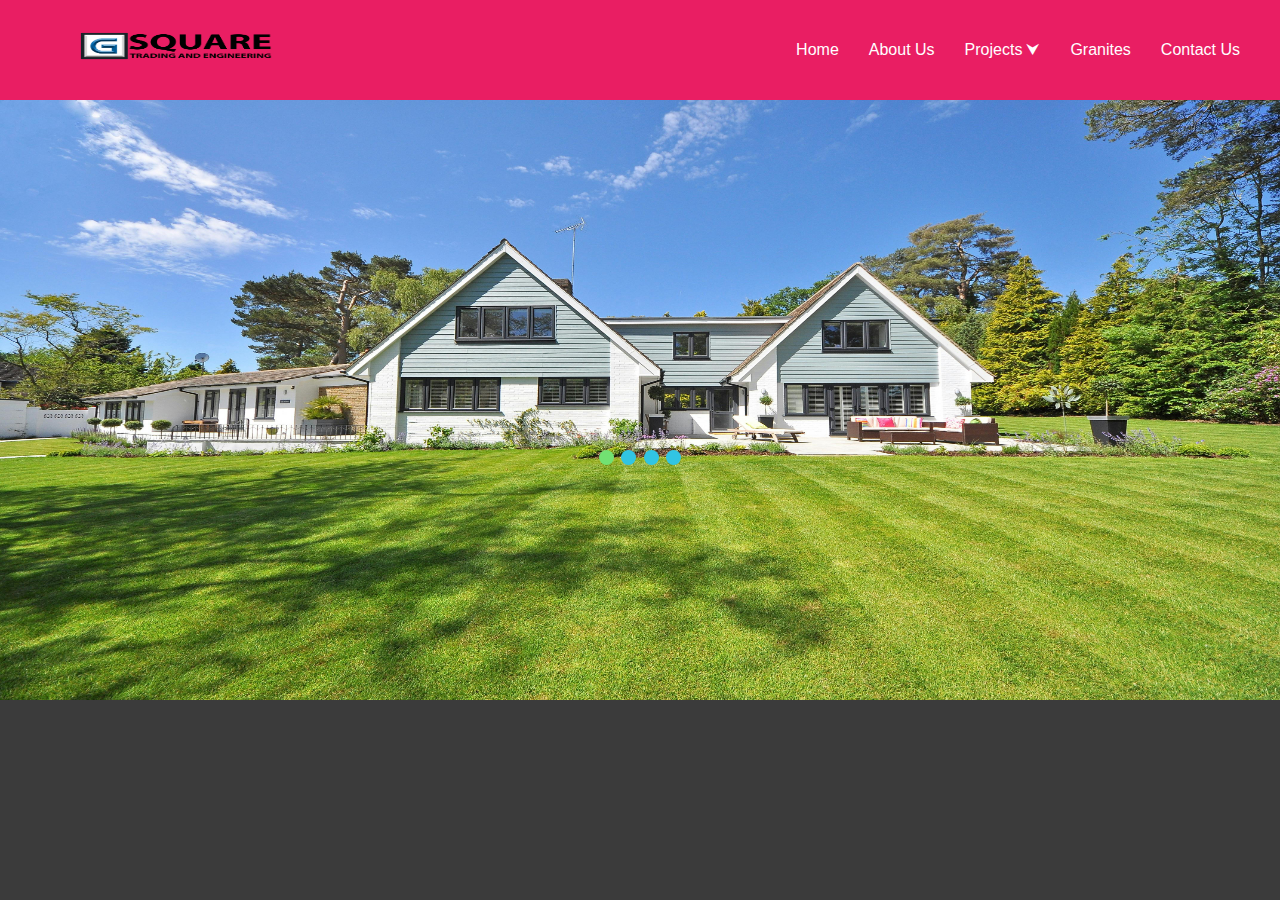
<file: index.html>
<!DOCTYPE html>
<html lang="en">
<head>
  <meta charset="UTF-8">
  <meta name="viewport" content="width=device-width, initial-scale=1.0">
  <title>Gsquare Trading and Engineering</title>
  <link rel="stylesheet" href="style.css">
  <link rel="stylesheet" href="https://cdnjs.cloudflare.com/ajax/libs/font-awesome/6.3.0/css/all.min.css" integrity="sha512-SzlrxWUlpfuzQ+pcUCosxcglQRNAq/DZjVsC0lE40xsADsfeQoEypE+enwcOiGjk/bSuGGKHEyjSoQ1zVisanQ==" crossorigin="anonymous" referrerpolicy="no-referrer" /> 
</head>
<body>
  <!-- Nav tab -->
  <nav class="navigation-bar">
      <span class="toggle-button">&#9776;</span> 

      <a href="#" class="logo"><img src="Banner-images/logo final.png2 (1).png" alt="logo" width="250px" height="100px"></a>
      <ul class="main-menu">
          <li class="menu-item"><a class="navlink" href="/home.html">Home</a></li>
          <li class="menu-item"><a class="navlink"href="/aboutus.html">About Us</a></li>
          <li class="menu-item has-submenu"><a class="navlink"tabindex="0" >Projects</a>
            <ul class="submenu">
                <li class="submenu-item"><a href="/projects.html">Private</a></li>
                <li class="submenu-item"><a href="#">HDB</a></li>
                <li class="submenu-item"><a href="#">Commercial</a></li>
            </ul>
          </li>
          
          <li class="menu-item"><a class="navlink"href="/granites.html">Granites</a></li>
          <li class="menu-item"><a class="navlink" href="/contact.html">Contact Us</a></li>
          
      </ul>
  </nav>  
  <!-- imagetop slider -->
  <div class="bannerslides">
     <div class="img-1" ><img  src="Banner-images/image-6.jpg" alt="img1"></div>
    <div class="img-2" ><img src="Banner-images/image-5.jpg" alt="img2" ></div>
    <div class="img-3" ><img src="Banner-images/image-7.jpg" alt="img3" ></div>
    <div class="img-4" ><img src="Banner-images/image-3.jpg" alt="img4" ></div>
     
  <div class="dots">
    <span class="dot active " onclick="currentSlide(0)"></span> 
  <span class="dot" onclick="currentSlide(1)"></span> 
  <span class="dot" onclick="currentSlide(2)"></span> 
  <span class="dot" onclick="currentSlide(3)"></span> 
  
  </div>
  <script src="script.js"></script>
</body>
</html>
</file>
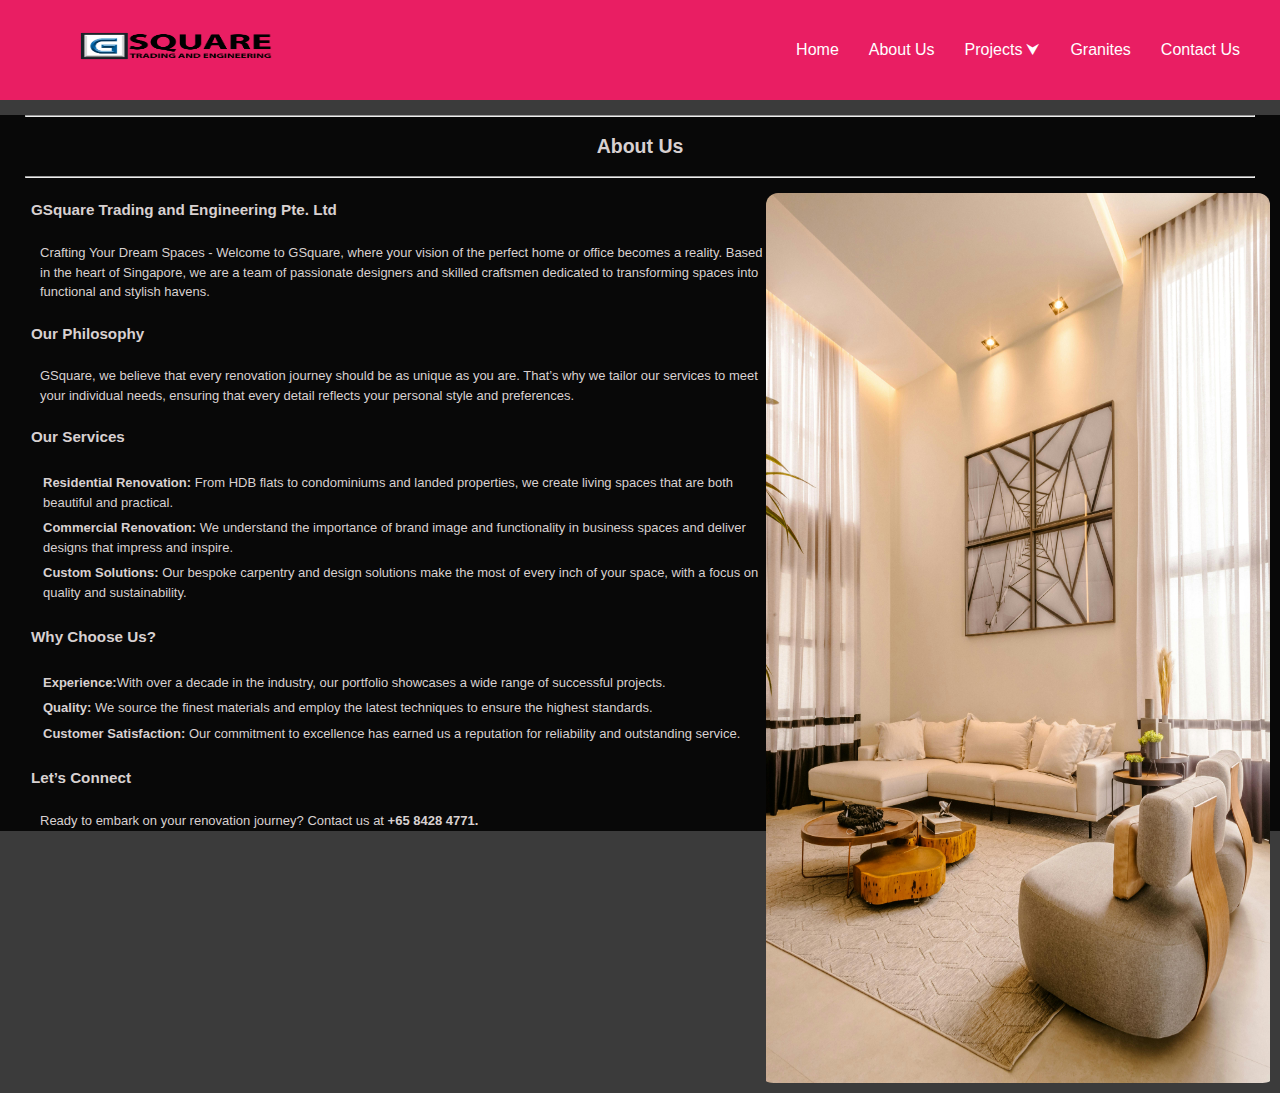
<file: aboutus.html>
<!DOCTYPE html>
<html lang="en">
<head>
    <meta charset="UTF-8">
    <meta name="viewport" content="width=device-width, initial-scale=1.0">
    <link rel="stylesheet" href="style.css">
    <link rel="stylesheet" href="https://cdnjs.cloudflare.com/ajax/libs/font-awesome/6.3.0/css/all.min.css" integrity="sha512-SzlrxWUlpfuzQ+pcUCosxcglQRNAq/DZjVsC0lE40xsADsfeQoEypE+enwcOiGjk/bSuGGKHEyjSoQ1zVisanQ==" crossorigin="anonymous" referrerpolicy="no-referrer" /> 
    <title>Gsquare Trading And Engineering</title>
</head>
<body>
    <nav class="navigation-bar">
        <span class="toggle-button">&#9776;</span> 
  
        <a href="#" class="logo"><img src="Banner-images/logo final.png2 (1).png" alt="logo" width="250px" height="100px"></a>
        <ul class="main-menu">
            <li class="menu-item"><a href="/home.html">Home</a></li>
            <li class="menu-item"><a href="/aboutus.html">About Us</a></li>
            <li class="menu-item has-submenu"><a tabindex="0" >Projects</a>
              <ul class="submenu">
                  <li class="submenu-item"><a href="/projects.html">Private</a></li>
                  <li class="submenu-item"><a href="#">HDB</a></li>
                  <li class="submenu-item"><a href="#">Commercial</a></li>
              </ul>
            </li>
            
            <li class="menu-item"><a href="/granites.html">Granites</a></li>
            <li class="menu-item"><a href="/contact.html">Contact Us</a></li>
            
        </ul>
    </nav>  


    <div id="about-us" class="about">
        <hr>
        <h2>About Us</h2>
        <hr>
        <!-- <img src="Banner-images/image-4.jpg" alt=""> -->
        <img src="Banner-images/image-2.jpg" alt="">
        
           <h3>GSquare Trading and Engineering Pte. Ltd</h3>
           <p> Crafting Your Dream Spaces - Welcome to GSquare, where your vision of the perfect home or office becomes a
          reality. Based in the heart of Singapore, we are a team of passionate designers and
          skilled craftsmen dedicated to transforming spaces into functional and stylish
          havens.</p>
          
           <h3>Our Philosophy</h3>
          <p> GSquare, we believe that every renovation journey should be as unique as you are.
          That’s why we tailor our services to meet your individual needs, ensuring that every
          detail reflects your personal style and preferences.</p> 
          <h3>Our Services</h3>
          <ul>
          <p><li> <b>Residential Renovation:</b> From HDB flats to condominiums and landed
          properties, we create living spaces that are both beautiful and practical.</li> 
          <li> <b>Commercial Renovation:</b> We understand the importance of brand image and
          functionality in business spaces and deliver designs that impress and inspire.</li>
          <li> <b>Custom Solutions:</b> Our bespoke carpentry and design solutions make the
          most of every inch of your space, with a focus on quality and sustainability. </li></p></ul>
          
            <ul><h3>Why Choose Us?</h3>
          <p><li> <b>Experience:</b>With over a decade in the industry, our portfolio showcases a
          wide range of successful projects. </li>
          <li> <b>Quality:</b> We source the finest materials and employ the latest techniques to
          ensure the highest standards. </li>
          <li> <b>Customer Satisfaction:</b> Our commitment to excellence has earned us a
          reputation for reliability and outstanding service.</p></li></ul>
          
           <h3>Let’s Connect</h3>
           <p>Ready to embark on your renovation journey? Contact us at <b>+65 8428 4771.</b> </p>
           
        
      </div>
    
    <script src="script.js"></script>
</body>
</html>
</file>
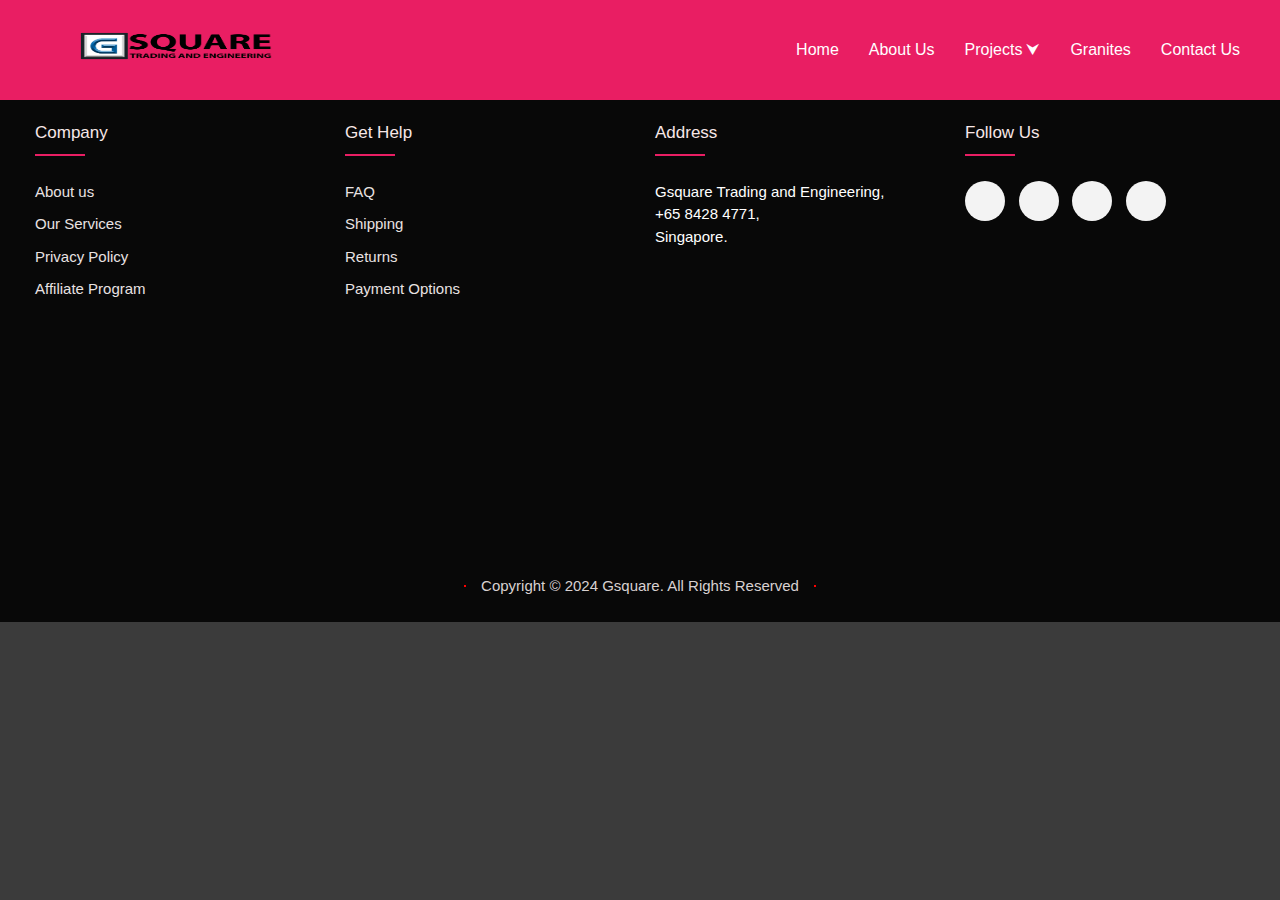
<file: contact.html>
<!DOCTYPE html>
<html lang="en">
<head>
    <meta charset="UTF-8">
    <meta name="viewport" content="width=device-width, initial-scale=1.0">
    <link rel="stylesheet" href="style.css">
    <link rel="stylesheet" href="https://cdnjs.cloudflare.com/ajax/libs/font-awesome/6.3.0/css/all.min.css" integrity="sha512-SzlrxWUlpfuzQ+pcUCosxcglQRNAq/DZjVsC0lE40xsADsfeQoEypE+enwcOiGjk/bSuGGKHEyjSoQ1zVisanQ==" crossorigin="anonymous" referrerpolicy="no-referrer" /> 
    <title>Gsquare Trading And Engineering</title>
</head>
<body>
    <nav class="navigation-bar">
        <span class="toggle-button">&#9776;</span> 
  
        <a href="#" class="logo"><img src="Banner-images/logo final.png2 (1).png" alt="logo" width="250px" height="100px"></a>
        <ul class="main-menu">
            <li class="menu-item"><a href="/home.html">Home</a></li>
            <li class="menu-item"><a href="/aboutus.html">About Us</a></li>
            <li class="menu-item has-submenu"><a tabindex="0">Projects</a>
              <ul class="submenu">
                  <li class="submenu-item"><a href="/projects.html">Private</a></li>
                  <li class="submenu-item"><a href="#">HDB</a></li>
                  <li class="submenu-item"><a href="#">Commercial</a></li>
              </ul>
            </li>
            
            <li class="menu-item"><a href="/granites.html">Granites</a></li>
            <li class="menu-item"><a href="/contact.html">Contact Us</a></li>
            
        </ul>
    </nav>  
    <!-- <div class="bannerslides">
        <div class="img-1" ><img  src="Banner-images/image-3.jpg" alt="img1"></div>
       <div class="img-2" ><img src="Banner-images/image-5.jpg" alt="img2" ></div>
       <div class="img-3" ><img src="Banner-images/image-7.jpg" alt="img3" ></div>
       <div class="img-4" ><img src="Banner-images/image-6.jpg" alt="img4" ></div>
        
     <div class="dots">
       <span class="dot active " onclick="currentSlide(0)"></span> 
     <span class="dot" onclick="currentSlide(1)"></span> 
     <span class="dot" onclick="currentSlide(2)"></span> 
     <span class="dot" onclick="currentSlide(3)"></span> 
     
     </div></div> -->
    <footer id="foot">
        <div class="container">
          <div class="content">
           <div class="footer">
             <h2>Company</h2>
             <ul>
              <li><a href="">About us</a></li>
              <li><a href="">Our Services</a></li>
              <li><a href="">Privacy Policy</a></li>
              <li><a href="">Affiliate Program</a></li>
             </ul>
             </div>
          <div class="footer">
              <h2>Get Help</h2>
              <ul>
                  <li><a href="">FAQ</a></li>
                  <li><a href="">Shipping</a></li>
                  <li><a href="">Returns</a></li>
                  <li><a href="">Payment Options</a></li>
              </ul></div>
          <div class="footer">
                 
                  <h2>Address</h2>
                  <p> 
                  Gsquare Trading and Engineering,<br>
                  +65 8428 4771, <br>
                  Singapore.
                <br>
                  </p>
                
                  
                </div>
         <div class="footer">  
              <h2>Follow Us</h2>
              <div class="social-media"> 
              <a href=""><i class="fab fa-facebook-f"></i></a>
              <!-- <a href=""><i class="fab fa-twitter"></i></a> -->
              <a href=""><i class="fab fa-instagram"></i></a>
              <a href=""><i class="fab fa-linkedin-in"></i></a>
              <a href=""><i class="fa-brands fa-whatsapp"></i></a>
                </div>
            </div>
            <div class="copyright-text">
              <hr color="red">
              <p>Copyright &copy; 2024 Gsquare. All Rights Reserved</p>
              <hr color="red">
            </div>
            <!-- <button class="scrollbar">
              <a href=""><i class="fa-solid fa-arrow-up"></i></a>
              
            </button> -->
          </div>

    <script src="script.js"></script>
</body>
</html>
</file>
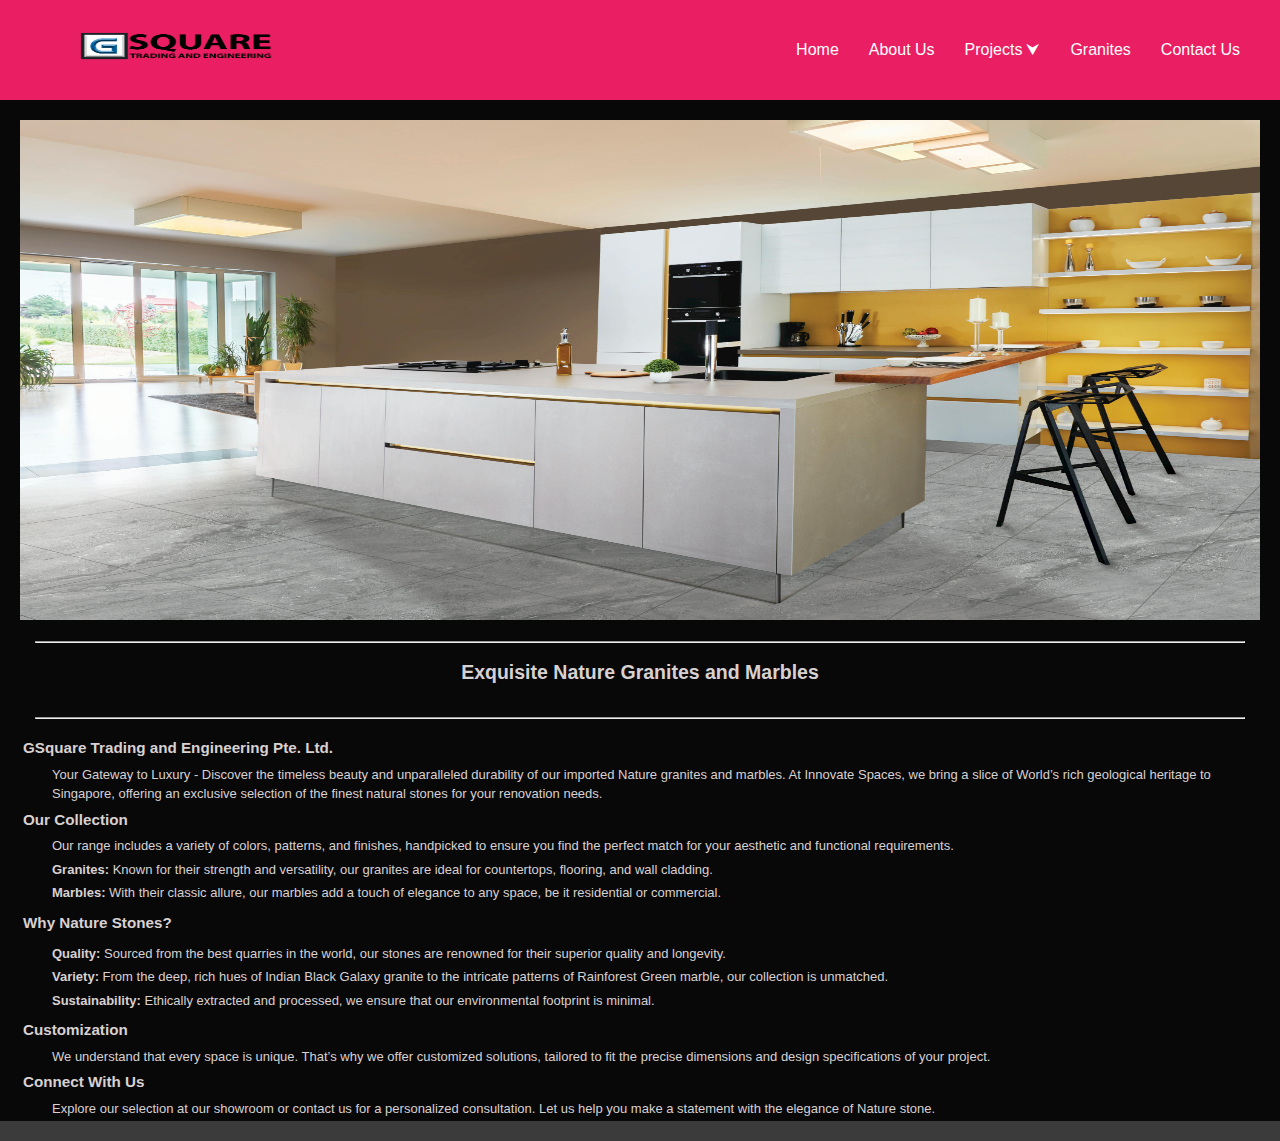
<file: granites.html>
<!DOCTYPE html>
<html lang="en">
<head>
    <meta charset="UTF-8">
    <meta name="viewport" content="width=device-width, initial-scale=1.0">
    <link rel="stylesheet" href="style.css">
    <link rel="stylesheet" href="https://cdnjs.cloudflare.com/ajax/libs/font-awesome/6.3.0/css/all.min.css" integrity="sha512-SzlrxWUlpfuzQ+pcUCosxcglQRNAq/DZjVsC0lE40xsADsfeQoEypE+enwcOiGjk/bSuGGKHEyjSoQ1zVisanQ==" crossorigin="anonymous" referrerpolicy="no-referrer" /> 
    <title>Gsquare Trading And Engineering</title>
</head>
<body>
    <nav class="navigation-bar">
        <span class="toggle-button">&#9776;</span> 
  
        <a href="#" class="logo"><img src="Banner-images/logo final.png2 (1).png" alt="logo" width="250px" height="100px"></a>
        <ul class="main-menu">
            <li class="menu-item"><a href="/home.html">Home</a></li>
            <li class="menu-item"><a href="/aboutus.html">About Us</a></li>
            <li class="menu-item has-submenu"><a tabindex="0" >Projects</a>
              <ul class="submenu">
                  <li class="submenu-item"><a href="/projects.html">Private</a></li>
                  <li class="submenu-item"><a href="#">HDB</a></li>
                  <li class="submenu-item"><a href="#">Commercial</a></li>
              </ul>
            </li>
            
            <li class="menu-item"><a href="/granites.html">Granites</a></li>
            <li class="menu-item"><a href="/contact.html">Contact Us</a></li>
            
        </ul>
    </nav>  

    <div class="container">
        <div  id="granites" class="granite">
            <img src="Banner-images/image-5.jpg" alt="" >
            <hr>
           <h2>Exquisite Nature Granites and Marbles</h2>
           <hr>
            <h3>GSquare Trading and Engineering Pte. Ltd.</h3><p> Your Gateway to Luxury - 
            Discover the timeless beauty and unparalleled durability of our imported Nature
            granites and marbles. At Innovate Spaces, we bring a slice of World’s rich geological
            heritage to Singapore, offering an exclusive selection of the finest natural stones for
            your renovation needs. </p>
        
             <ul><h3>Our Collection</h3><p>
            Our range includes a variety of colors, patterns, and finishes, handpicked to ensure
            you find the perfect match for your aesthetic and functional requirements.
             <li><b>Granites:</b> Known for their strength and versatility, our granites are ideal for
            countertops, flooring, and wall cladding.</li> 
             <li><b> Marbles:</b> With their classic allure, our marbles add a touch of elegance to any
            space, be it residential or commercial.</li></ul></p>
        
             <ul><h3>Why Nature Stones?</h3><p>
            <li><b>Quality:</b> Sourced from the best quarries in the world, our stones are renowned
            for their superior quality and longevity.</li>
            <li> <b>Variety:</b> From the deep, rich hues of Indian Black Galaxy granite to the
            intricate patterns of Rainforest Green marble, our collection is unmatched.</li>
            <li> <b>Sustainability:</b> Ethically extracted and processed, we ensure that our
            environmental footprint is minimal. </li></ul></p>
             <h3>Customization</h3>
            <p>We understand that every space is unique. That’s why we offer customized
            solutions, tailored to fit the precise dimensions and design specifications of your
            project.</p>
             <h3>Connect With Us</h3>
             <p>Explore our selection at our showroom or contact us for a personalized consultation.
            Let us help you make a statement with the elegance of Nature stone.</p>
        </div>
        </div>

    <script src="script.js"></script>
</body>
</html>
</file>
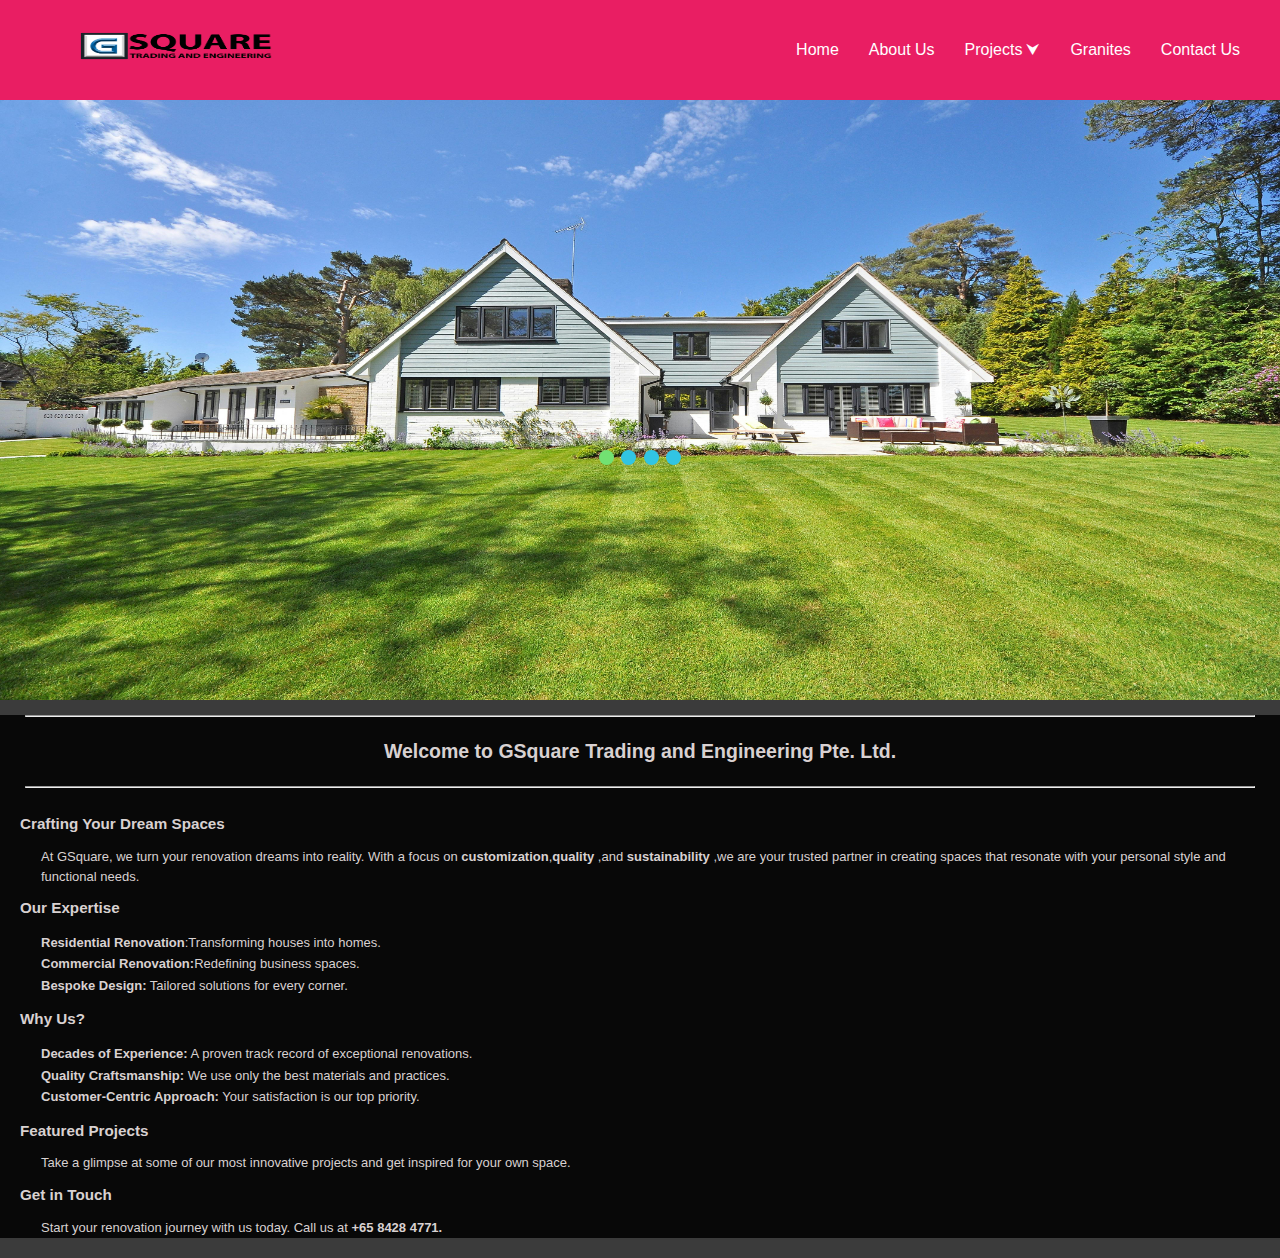
<file: home.html>
<!DOCTYPE html>
<html lang="en">
<head>
    <meta charset="UTF-8">
    <meta name="viewport" content="width=device-width, initial-scale=1.0">
    <link rel="stylesheet" href="style.css">
    <link rel="stylesheet" href="https://cdnjs.cloudflare.com/ajax/libs/font-awesome/6.3.0/css/all.min.css" integrity="sha512-SzlrxWUlpfuzQ+pcUCosxcglQRNAq/DZjVsC0lE40xsADsfeQoEypE+enwcOiGjk/bSuGGKHEyjSoQ1zVisanQ==" crossorigin="anonymous" referrerpolicy="no-referrer" /> 
    
    <title>Gsquare Trading And Engineering</title>
</head>
<body>
    <nav class="navigation-bar">
        <span class="toggle-button">&#9776;</span> 
  
        <a href="#" class="logo"><img src="Banner-images/logo final.png2 (1).png" alt="logo" width="250px" height="100px"></a>
        <ul class="main-menu">
            <li class="menu-item"><a href="/home.html">Home</a></li>
            <li class="menu-item"><a href="/aboutus.html">About Us</a></li>
            <li class="menu-item has-submenu"><a tabindex="0" >Projects</a>
              <ul class="submenu">
                  <li class="submenu-item"><a href="/projects.html">Private</a></li>
                  <li class="submenu-item"><a href="#">HDB</a></li>
                  <li class="submenu-item"><a href="#">Commercial</a></li>
              </ul>
            </li>
            
            <li class="menu-item"><a href="/granites.html">Granites</a></li>
            <li class="menu-item"><a href="/contact.html">Contact Us</a></li>
            
        </ul>
    </nav>  
    <div class="bannerslides">
      <div class="img-1" ><img  src="Banner-images/image-6.jpg" alt="img1"></div>
     <div class="img-2" ><img src="Banner-images/image-5.jpg" alt="img2" ></div>
     <div class="img-3" ><img src="Banner-images/image-7.jpg" alt="img3" ></div>
     <div class="img-4" ><img src="Banner-images/image-3.jpg" alt="img4" ></div>
      
   <div class="dots">
     <span class="dot active " onclick="currentSlide(0)"></span> 
   <span class="dot" onclick="currentSlide(1)"></span> 
   <span class="dot" onclick="currentSlide(2)"></span> 
   <span class="dot" onclick="currentSlide(3)"></span> 
   
   </div></div>
    
        <div id="home-content" class="home">
          <hr>
           <h2>Welcome to GSquare Trading and
            Engineering Pte. Ltd.</h2>
            <hr>
           <h3>Crafting Your Dream Spaces</h3>
           <p>At GSquare, we turn your renovation dreams into reality. With a focus
          on <b>customization</b>,<b>quality</b> ,and <b>sustainability</b> ,we are your trusted partner in creating
          spaces that resonate with your personal style and functional needs. </p> 
           <ul> <h3>Our Expertise</h3><p>
             <li><b>Residential Renovation</b>:Transforming houses into homes.</li>
             <li><b>Commercial Renovation:</b>Redefining business spaces.</li>
             <li> <b>Bespoke Design:</b> Tailored solutions for every corner.</li></p></ul> 
           <ul><h3>Why Us?</h3><p>
             <li> <b>Decades of Experience:</b> A proven track record of exceptional renovations.</li>
             <li><b>Quality Craftsmanship:</b> We use only the best materials and practices.</li>
             <li><b>Customer-Centric Approach:</b> Your satisfaction is our top priority.</li></p></ul> 
      
           <h3>Featured Projects</h3> 
                <p>Take a glimpse at some of our most innovative projects and get inspired for your
                  own space. </p> 
      
         <h3>Get in Touch</h3> 
          <p>Start your renovation journey with us today. Call us at <b>+65 8428 4771.</b></p></div>
          <script src="script.js"></script>
</body>
</html>
</file>
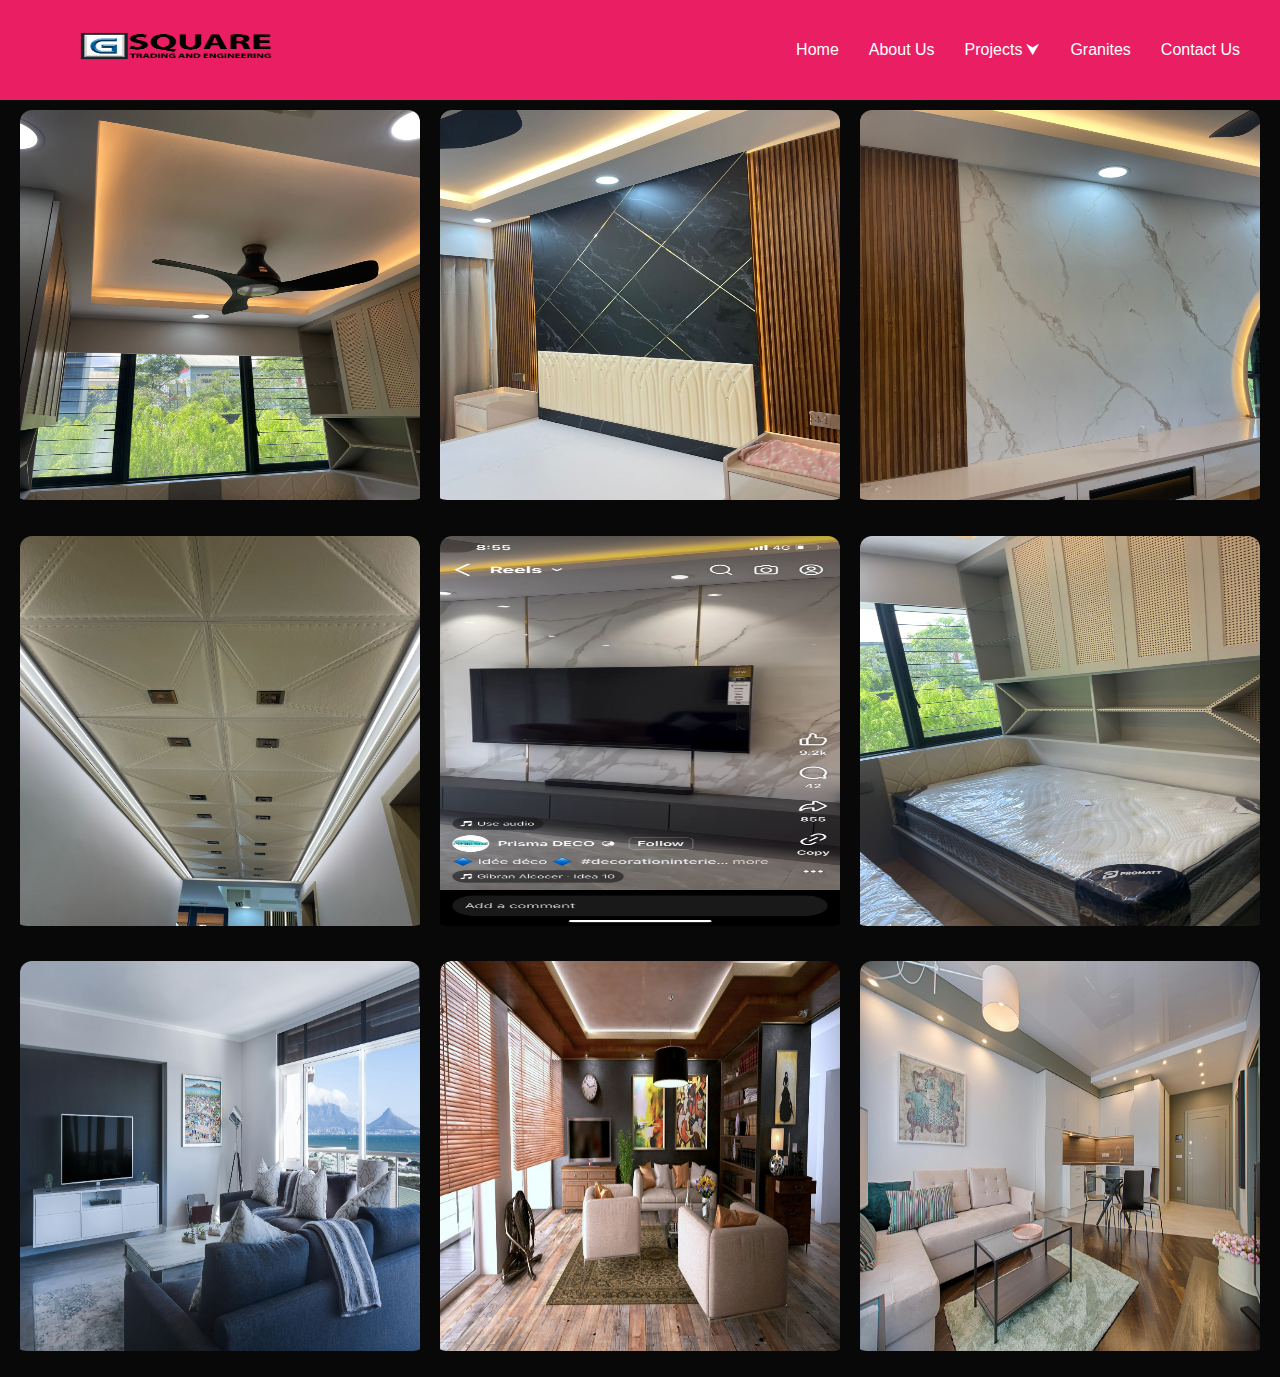
<file: projects.html>
<!DOCTYPE html>
<html lang="en">
<head>
    <meta charset="UTF-8">
    <meta name="viewport" content="width=device-width, initial-scale=1.0">
    <link rel="stylesheet" href="style.css">
    <link rel="stylesheet" href="https://cdnjs.cloudflare.com/ajax/libs/font-awesome/6.3.0/css/all.min.css" integrity="sha512-SzlrxWUlpfuzQ+pcUCosxcglQRNAq/DZjVsC0lE40xsADsfeQoEypE+enwcOiGjk/bSuGGKHEyjSoQ1zVisanQ==" crossorigin="anonymous" referrerpolicy="no-referrer" /> 
    <title>Gsquare Trading And Engineering</title>
</head>
<body>
    <nav class="navigation-bar">
        <span class="toggle-button">&#9776;</span> 
  
        <a href="#" class="logo"><img src="Banner-images/logo final.png2 (1).png" alt="logo" width="250px" height="100px"></a>
        <ul class="main-menu">
            <li class="menu-item"><a href="/home.html">Home</a></li>
            <li class="menu-item"><a href="/aboutus.html">About Us</a></li>
            <li class="menu-item has-submenu"><a tabindex="0">Projects</a>
              <ul class="submenu">
                  <li class="submenu-item"><a href="projects.html">Private</a></li>
                  <li class="submenu-item"><a href="#">HDB</a></li>
                  <li class="submenu-item"><a href="#">Commercial</a></li>
              </ul>
            </li>
            
            <li class="menu-item"><a href="/granites.html">Granites</a></li>
            <li class="menu-item"><a href="/contact.html">Contact Us</a></li>
            
        </ul>
    </nav>  
    <div id="media">
  
        <div class="media1"><img src="Project-images/img1.jpg" alt="med-1"></div> 
        <div class="media1"><img src="Project-images/img2.jpg" alt="med-2"></div> 
        <div class="media1"><img src="Project-images/img3.jpg" alt="med-3"></div> 
        <div class="media1"><img src="Project-images/img4.jpg" alt="med-4"></div> 
        <div class="media1"><img src="Project-images/img5.jpg" alt="med-5"></div> 
        <div class="media1"><img src="Project-images/img6.jpg" alt="med-6"></div> 
        <div class="media1"><img src="Project-images/img7.jpg" alt="med-6"></div> 
        <div class="media1"><img src="Project-images/img8.jpg" alt="med-6"></div> 
        <div class="media1"><img src="Project-images/img9.jpg" alt="med-6"></div> 
      </div>

    <script src="script.js"></script>
</body>
</html>
</file>
<file: style.css>
/* Basic Styles Starts */
/* Reset Style */
* {
     font-style:initial;
    font-family: Arial, Helvetica, sans-serif;
    box-sizing: border-box;
    padding: 0;
    margin: 0;
   
}
/* Default Typography */
body { 
    font-size: 13px;
    line-height: 1.5em;
    background-color: rgba(0, 0, 0, 0.767);
}
/* Navigation Bar */
.navigation-bar {
    /* background-color: rgb(106, 239, 106); */
    background-color: #e91e63;
     width:100%;    
}
/* List Items */
.main-menu,
.submenu-item {
    list-style-type: none;
    
}
/* Anchor Tags */
.menu-item a,
.logo{
    text-decoration: none;
    color: #ffffff;
    cursor: pointer; 
      
}
/* Basic Styles Ends */
/* Adding Styles to Logo and Menu Items Start */
.logo {
    display:inline-block;
    top: 1px;
}
.menu-item {
    text-align: center;
    padding: 12px 0;
    color: #ffffff;
    font-size: 16px;
}

/* Adding Styles to Logo and Menu Items Ends */
/* Sytles for the Toggle Button Start */
.toggle-button {
    position:absolute;
    top: 35px;
    right: 20px;
    color:#ffffff;
    font-size: 20px;
    cursor: pointer; 
    
}
.main-menu{
    display: none;
}
.active.main-menu {
    display:block;  
}
/* Sytles for the Toggle Button Ends */
/* Adding Styles to Submenu Starts */
.has-submenu > a::after {
    content: "\2B9F";
    font-size: 16px;
    padding-left: 4px;
    vertical-align: top;
}
.submenu-item a {
    display: inline-block;
    padding-top: 12px;
}
.submenu {
    display: none;
}
.submenu-active .submenu {
    display: block;
}
.submenu-active {
    background-color: rgb(114, 225, 114);
    
}
/* Adding Styles to Submenu Ends */
/* For Desktop Start */
@media screen and (min-width: 1025px) {
    /* Hide Toggle */
    .toggle-button {
        display: none;
     }
    /* Make Menu Visible */
     .main-menu {
         display: block;
        
         
     }
    /* Style Navigation Bar Start*/
    .navigation-bar {
         
        display: flex;
        justify-content: space-between;
        align-items: center;
        padding: 15px 40px;
        height: 100px;
       
         
    }
    .main-menu {
        display: flex;
        
        
    }
    .menu-item {
        margin-left: 30px;
        position: relative;
        display: block;
        width: auto;
        
        
    }
    /* Style Navigation Bar End*/
    /* Style Active Submenu */
    .submenu-active {
        /* background-color: rgb(114, 225, 114); */
        background-color: #e91e63;
        
    }
    .submenu-active .submenu {
        position: absolute;
        left: 0;
        top: 50px;
        /* background-color: rgb(114, 225, 114); */
        background-color: #e91e63;
        padding: 0 20px 20px 20px;
        width: 200px;
        z-index: 100;
        text-align: left;
    }
    /* Hover Style */
    .logo:hover,
    .menu-item a:hover {
        /* color: rgb(216, 11, 11); */
        color: #31c5e3;
    }
}
/* For Navtab Ends */
/* image slide */
.bannerslides{
    width: 100%;
    height: 600px;
    position: relative;
   
}
 .bannerslides img{
    height:600px ;
    /* height: 110vh; */
    width: 100%;
    position: absolute;
    display: flex;
    align-items: center;
    top: 0;
    left:50;
}
.bannerslides img:first-child{
    z-index:1;
}
.bannerslides img:nth-child(2){
    z-index: 0;
}
.dots{
    text-align: center;
    position: relative;
    top:350px;
    z-index:1;  
    overflow: hidden; 
}
.dot{
    cursor: pointer;
    height: 15px;
    width: 15px;
    margin:0 2px;
    padding: 0;
    background-color: #31c5e3;
    border-radius: 50%;
    display:inline-block;
    
   }
.active, .dot:hover {
    background-color: rgb(114, 225, 114);
    
  }
  /* home-content style starts */
  
  .home{
    /* margin: 20px; */
    margin-bottom: 20px;
    padding: 0 10px;
    background-color: rgba(0, 0, 0, 0.863);
    color: rgb(216, 209, 209);
 } 
 hr{
    margin: 15px;
 }
 .home h3 {
    padding: 10px;
 }
  .home h2{
    display: flex;
    align-items: center;
    justify-content: center;
    padding: 5px;
   
  }
    .home li{
        /* list-style: none; */
         /* list-style: inside;  */
        line-height: 1.5;
        margin-left: 30px;
        padding:1px;
    }
    .home p{
       margin-left: 30px;
       line-height: 1.5em;
       padding: 1px;
      
      
    }
    /* home-content style ends */

    /* about-us content style starts */
    .about{
     /* margin: 30px; */
     margin-bottom: 20px;
     padding: 0 10px;
     background-color: rgba(0, 0, 0, 0.863);
    color: rgb(216, 209, 209);
    }
   
 #about-us img {
    
    float: right;
    height:100vh;
    width: 40%;
    /* margin:60px; */
    padding-bottom: 10px;
    border: 20px ;  
     border-radius: 12px;
     /* box-shadow: 0px 1px 1px 0px;    */
    cursor: pointer;
    transition: 400ms;  
   
   }
   #about-us h2{
    display: flex;
    align-items: center;
    justify-content: center; 
   }
   #about-us h3 {
    margin: 20px;
    /* margin-left: 20px; */
    padding: 1px;
 }
   #about-us p{
    margin-left: 30px;
    line-height: 1.5em;
    padding:auto;
   }
  
 #about-us li{
    line-height: 1.5;
    margin-left: 30px;
    padding:3px;
     
 }
 /* about-us content style ends */
  #media{
    display: flex;
    justify-content: center;
    align-items: center;
    flex-wrap: wrap;
    background-color: rgba(0, 0, 0, 0.863);
    color: rgb(216, 209, 209);
  }
  /*  projects-private media style starts */
  #media img{
    height:400px;
    width: 400px;
    margin: 10px;
    padding-bottom: 10px;
    border: 2px ;
    border-radius: 12px;
    /* box-shadow: 4px 7px 7px 0px; */
    cursor: pointer;
    transition: 400ms;  
  }
  #media img:hover{
      filter: grayscale(1);
      transform:scale(1.03);
  }
  /* project-private style ends */
  /* granites style starts */
.granite{
    /* margin: 30px; */
     margin-bottom: 20px;
     padding: 0 20px;
     background-color: rgba(0, 0, 0, 0.863);
    color: rgb(216, 209, 209);
}
.granite img{
    height: 500px;
    width: 100%;
    margin-top: 20px;
}
  .granite h2{
 padding-bottom: 15px;
 display:flex;
 align-items: center;
 justify-content: center;
 
  }
  .granite h3{
   /* margin: 20px; */
    padding:0 10px ; 
    padding: 3px;

  }
  .granite p{
    margin-left: 30px;
    line-height: 1.5em;
    padding:2px;
  }
  
  .granite li{
     /* list-style: none;
     */
    line-height: 1.5;
    margin-left: 30px;
    padding:2px;  
  }
  /* footer style */
body{
	line-height: 1.5;
	
}

.content{
	display: flex;
	flex-wrap: wrap;
}
ul{
	list-style: none;
    
}
 
#foot{
    /* background-color:  rgba(10, 178, 230, 0.906); */
	font-size: 13px;
    padding: 20px  ;
    background-color: rgba(0, 0, 0, 0.863);
    color: rgb(216, 209, 209);
}
.footer{
   width: 25%;
   padding: 0 15px;
   height:50vh;
   
}
.footer h2{
	font-size: 17px;
	color: #f7e7e7;
	margin-bottom: 35px;
	font-weight: 500;
	position: relative;
}
.footer h2::before{
	content: '';
	position: absolute;
	left:0;
	bottom: -10px;
	background-color: #e91e63;
	height: 2px;
	box-sizing: border-box;
	width: 50px;
}
.footer ul li:not(:last-child){
	margin-bottom: 10px;
}
.footer ul li a{
    
	font-size: 15px;
	color: #e9e2e2;
	text-decoration: none;
	font-weight: 300;
	/* color: #bbbbbb; */
	display: block;
	transition: all 0.3s ease;
}
.footer  p{
   
	font-size: 15px;
    
	color: #ffffff;
	text-decoration: none;
	font-weight: 300;
	/* color: #bbbbbb; */
	display: inline-block;
	transition: all 0.3s ease;
}
.footer ul li a:hover{
	color:#c71d89;
	padding-left: 8px;
}
.footer .social-media a{
	display: inline-block;
	height: 40px;
	width: 40px;
    
	 background-color: rgba(255, 255, 255, 0.952); 
	margin:0 10px 10px 0;
	text-align: center;
	line-height: 40px;
	border-radius: 50%;
	 /* color: #ffffff;  */
    
	transition: all 0.5s ease;
}
.footer .social-media a:hover{
    /* background-color: rgba(0, 0, 0, 0.863);
    color: rgb(216, 209, 209); */
	color: #d5167c; 
    
}
 .copyright-text{
    display: flex;
    align-items: center;
    justify-content: center;
    width: 100%;
    font-size: 15px;
 }

@media(max-width: 767px){
  .footer{
    width: 50%;
    margin-bottom: 30px;
}
}
@media(max-width: 574px){
  .footer{
    width: 100%;
}
} 
.scrollbar{
    position: fixed;
    right: 20px;
    bottom: 10px;
    height: 50px;
    width: 50px;
    border-radius: 50%;
    outline: none;
    border: none;
    box-shadow: 0 0 10px rgba(0,0,0,0.25);
    background-color: rgb(236, 71, 71);
    color: #ffffff;
    cursor: pointer;
}
.scrollbar:active{
    background-color: rgb(196, 17, 145);
}
</file>
